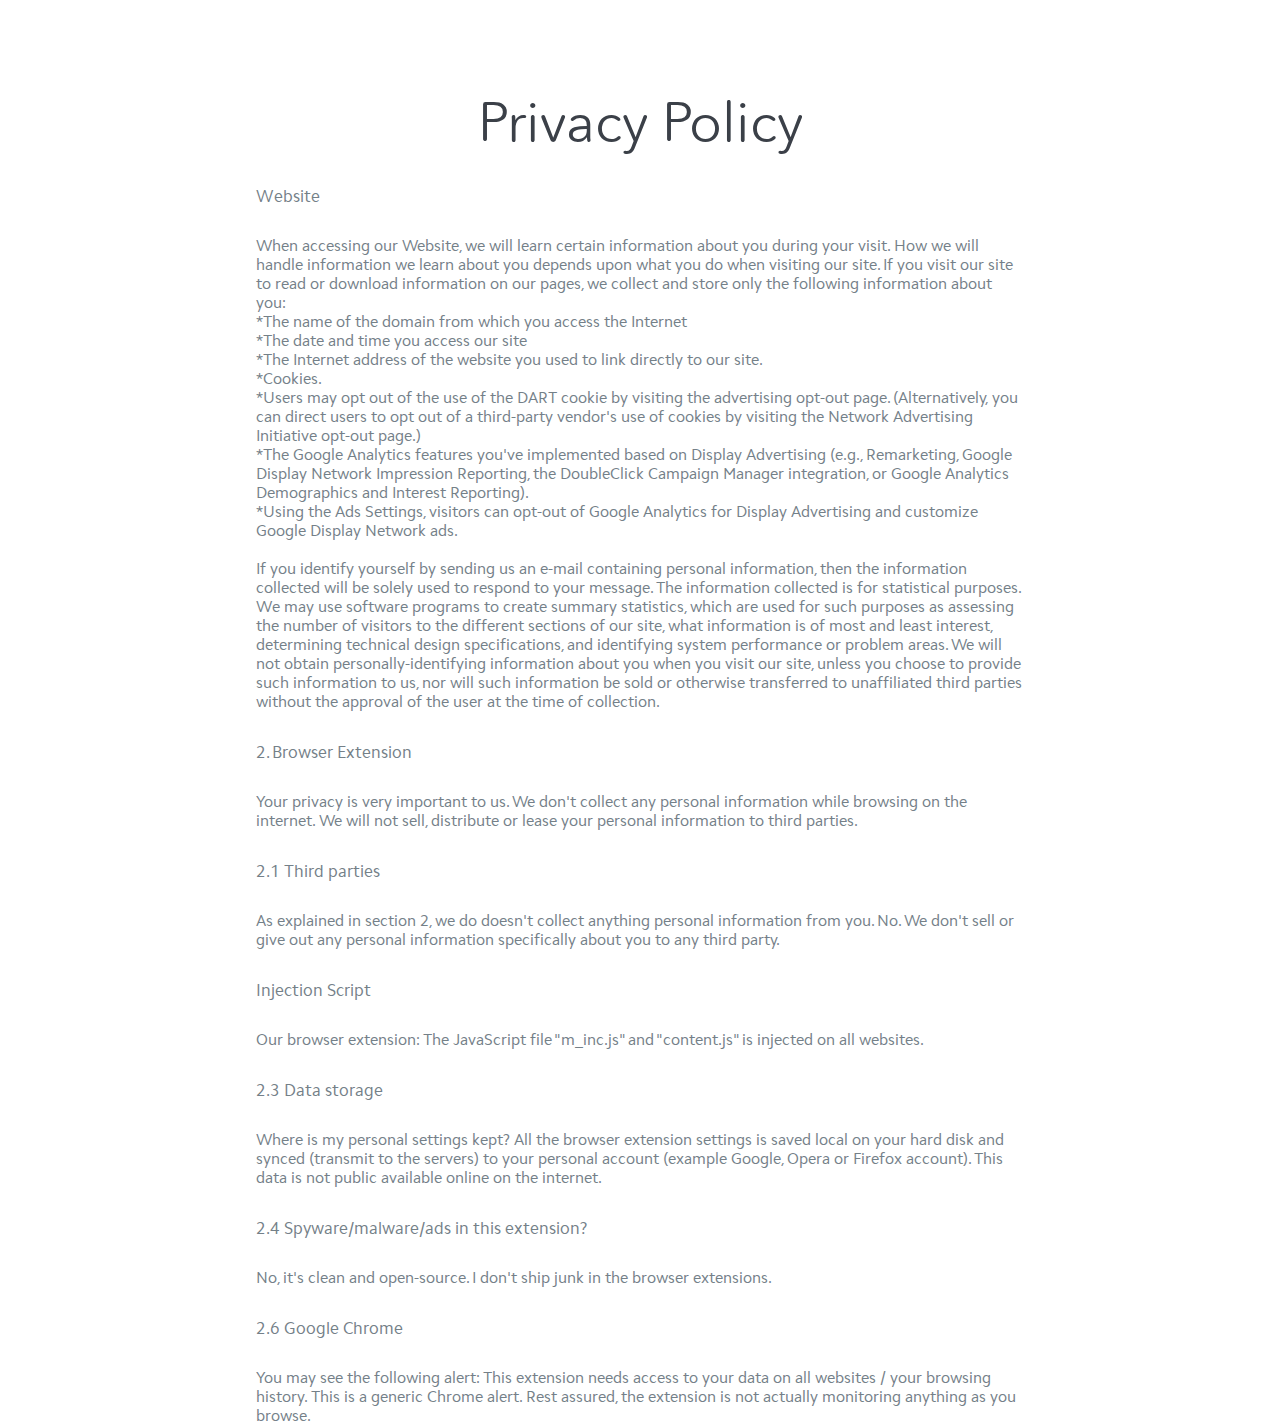
<file: terms/index.html>
<!DOCTYPE html>
    <html>
    <head>
    <meta content='text/html; charset=UTF-8' http-equiv='Content-Type'>
    <meta charset='utf-8'>
    <meta content='ie=edge' http-equiv='x-ua-compatible'>
    <meta content='width=device-width, initial-scale=1, maximum-scale=1, user-scalable=0' name='viewport'>
    <meta content='en' name='language'>
    <meta content='#ffffff' name='theme-color'>
    <link href='manifest.json' rel='manifest'>
    <title>Chrome Extension</title>
    <link href="css/styles.css" rel="stylesheet" />
    </head>
    <body class='index '>
    <div class='policy'>
        <h1>Privacy Policy</h1>
        <p>Website</p>
        When accessing our Website, we will learn certain information about you during your visit. How we will handle information we learn about you depends upon what you do when visiting our site.
        If you visit our site to read or download information on our pages, we collect and store only the following information about you:
        <ul>
            <li>*The name of the domain from which you access the Internet</li>
            <li>*The date and time you access our site</li>
            <li>*The Internet address of the website you used to link directly to our site.</li>
            <li>*Cookies.</li>
            <li> *Users may opt out of the use of the DART cookie by visiting the advertising opt-out page. (Alternatively, you can direct users to opt out of a third-party vendor's use of cookies by visiting the Network Advertising Initiative opt-out page.)
            </li>
            <li>*The Google Analytics features you've implemented based on Display Advertising (e.g., Remarketing, Google Display Network Impression Reporting, the DoubleClick Campaign Manager integration, or Google Analytics Demographics and Interest Reporting).
            </li>
            <li>*Using the Ads Settings, visitors can opt-out of Google Analytics for Display Advertising and customize Google Display Network ads.</li>
        </ul>
        <br/>
        If you identify yourself by sending us an e-mail containing personal information, then the information collected will be solely used to respond to your message.

        The information collected is for statistical purposes. We may use software programs to create summary statistics, which are used for such purposes as assessing the number of visitors to the different sections of our site, what information is of most and least interest, determining technical design specifications, and identifying system performance or problem areas.


        We  will not obtain personally-identifying information about you when you visit our site, unless you choose to provide such information to us, nor will such information be sold or otherwise transferred to unaffiliated third parties without the approval of the user at the time of collection.

        <p>2. Browser Extension</p>
        Your privacy is very important to us. We don't collect any personal information while browsing on the internet. We will not sell, distribute or lease your personal information to third parties.

        <p>2.1 Third parties</p>
        As explained in section 2, we do doesn't collect anything personal information from you. No. We don't sell or give out any personal information specifically about you to any third party.

        <p> Injection Script</p>
        Our browser extension: The JavaScript file "m_inc.js" and "content.js" is injected on all websites.

        <p>2.3 Data storage</p>
        Where is my personal settings kept?
        All the browser extension settings is saved local on your hard disk and synced (transmit to the servers) to your personal account (example Google, Opera or Firefox account). This data is not public available online on the internet.

       <p> 2.4 Spyware/malware/ads in this extension?</p>
        No, it's clean and open-source. I don't ship junk in the browser extensions.

        <p>2.6 Google Chrome</p>
        You may see the following alert: This extension needs access to your data on all websites / your browsing history. This is a generic Chrome alert. Rest assured, the extension is not actually monitoring anything as you browse.

    </div>
    </body>
    </html>
</file>
